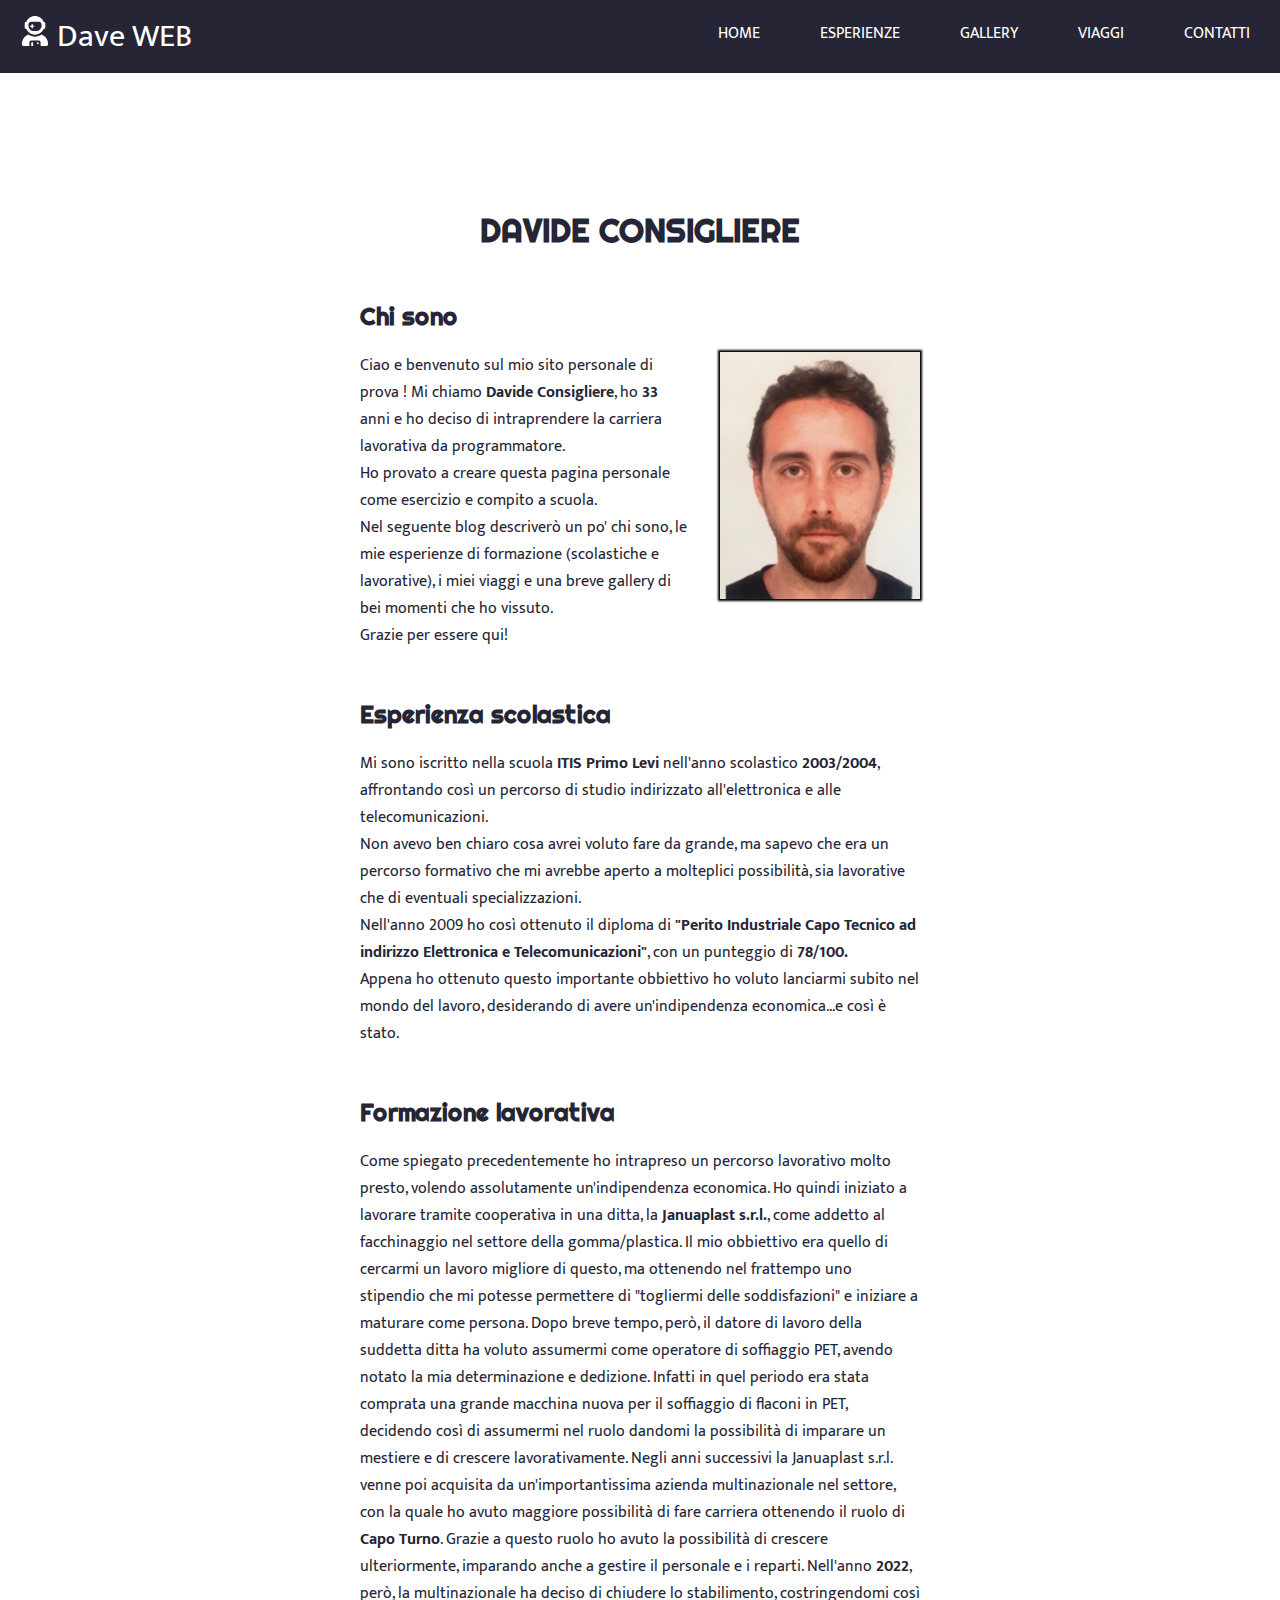
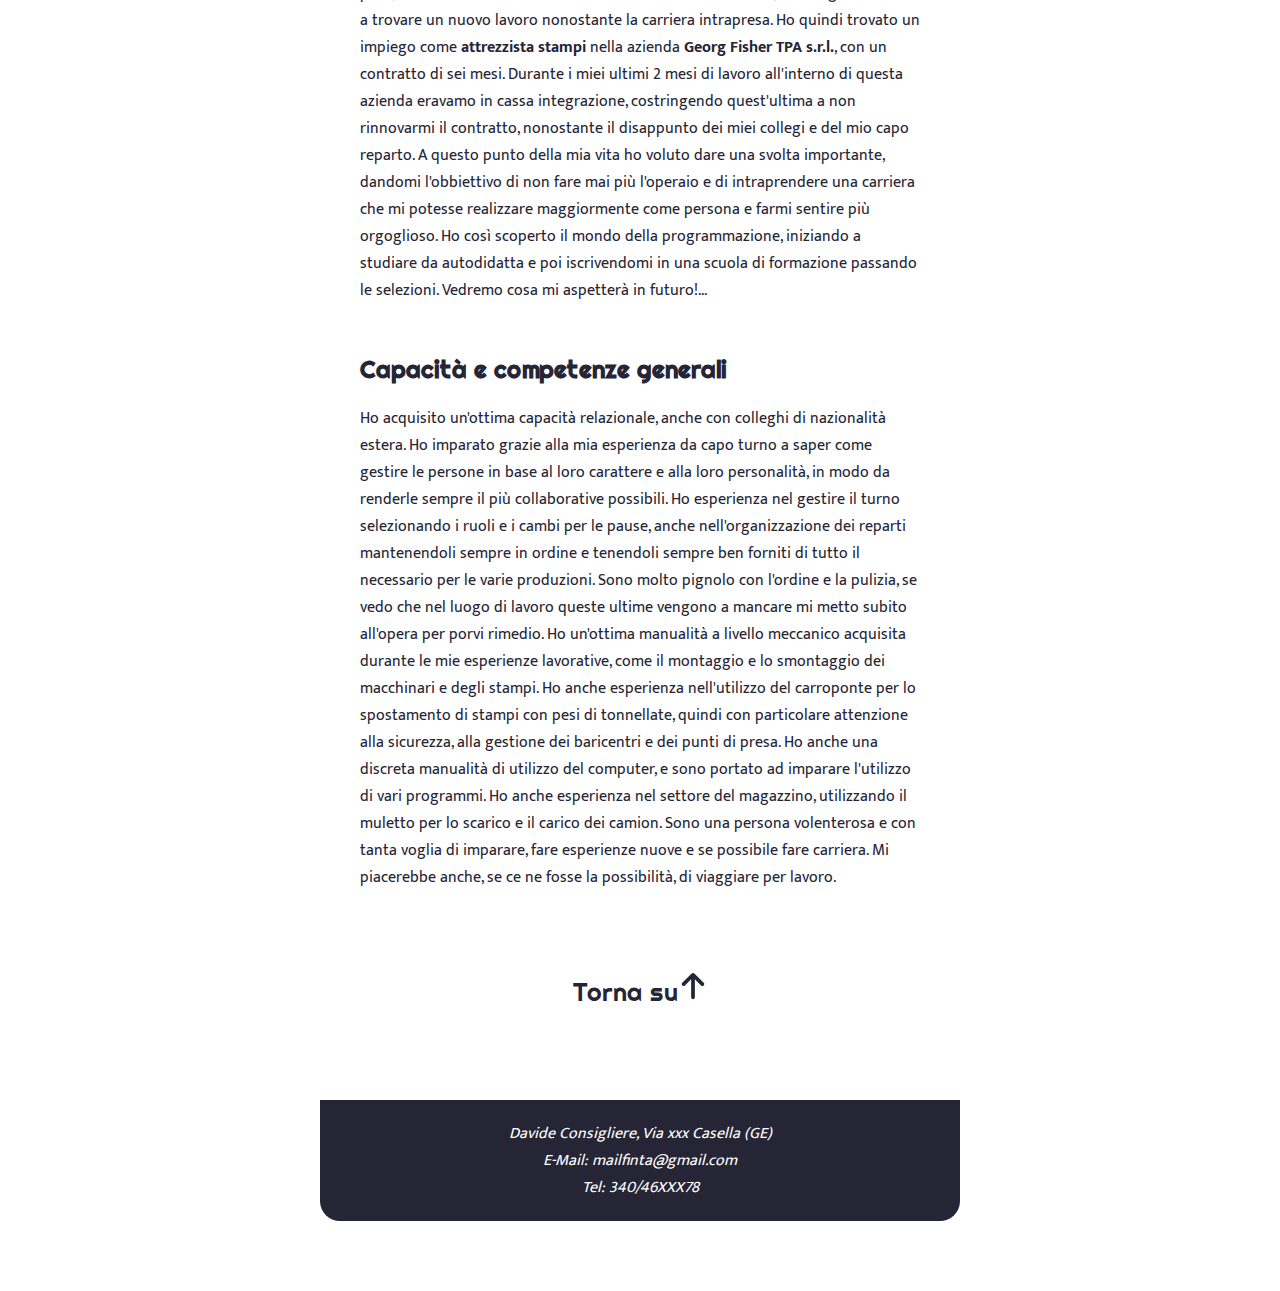
<file: index.html>
<!DOCTYPE html>
<html lang="it">
<head>
    <meta charset="UTF-8">
    <meta http-equiv="X-UA-Compatible" content="IE=edge">
    <meta name="viewport" content="width=device-width, initial-scale=1.0">
    <link rel="shortcut icon" href="./assets/user-astronaut-solid-2.svg">
    <link rel="stylesheet" href="style.css">
    <title>Dave WEB</title>
</head>
<body  id="inizio">
    <header class="header">
        <a href="./index.html" class="logo"><img src="./assets/user-astronaut-solid.svg" alt="Icon"> Dave WEB</a>
        <input class="menu-btn" type="checkbox" id="menu-btn">
        <label class="menu-icon" for="menu-btn">
            <span class="nav-icon"></span>
        </label>
        <ul class="menu">
            <li><a href="./index.html">HOME</a></li>
            <li><a href="./esperienze.html">ESPERIENZE</a></li>
            <li><a href="./gallery.html">GALLERY</a></li>
            <li><a href="./viaggi.html">VIAGGI</a></li>
            <li><a href="./contatti.html">CONTATTI</a></li>
        </ul>
    </header>
    <div class="box-container">
        <div class="box">
            <main>
                <div class="Profilo">
                    <h1>DAVIDE CONSIGLIERE</h1>
                    <h2>Chi sono</h2>
                    <img class="img-profilo" width="200px" src="./assets/me_stesso.jpg" alt="Foto Profilo" title="Davide Consigliere">
                    <p>
                        Ciao e benvenuto sul mio sito personale di prova ! Mi chiamo <b>Davide Consigliere</b>, ho <b>33</b> anni e ho deciso di intraprendere la carriera lavorativa da programmatore.<br>
                        Ho provato a creare questa pagina personale come esercizio e compito a scuola.<br>
                        Nel seguente blog descriverò un po' chi sono, le mie esperienze di formazione (scolastiche e lavorative), i miei viaggi e una breve gallery di bei momenti che ho vissuto.<br>
                        Grazie per essere qui! 
                    </p>
                </div>
                <section>
                    <h2>Esperienza scolastica</h2>
                    <p>
                        Mi sono iscritto nella scuola <b>ITIS Primo Levi</b> nell'anno scolastico <b>2003/2004</b>, affrontando così un percorso di studio indirizzato all'elettronica e alle telecomunicazioni.<br>
                        Non avevo ben chiaro cosa avrei voluto fare da grande, ma sapevo che era un percorso formativo che mi avrebbe aperto a molteplici possibilità, sia lavorative che di eventuali specializzazioni.<br>
                        Nell'anno 2009 ho così ottenuto il diploma di <b>"Perito Industriale Capo Tecnico ad indirizzo Elettronica e Telecomunicazioni"</b>, con un punteggio di <b>78/100.</b><br>
                        Appena ho ottenuto questo importante obbiettivo ho voluto lanciarmi subito nel mondo del lavoro, desiderando di avere un'indipendenza economica...e così è stato.
                    </p>
                </section>
                <section>
                    <h2>Formazione lavorativa</h2>
                    <p>
                        Come spiegato precedentemente ho intrapreso un percorso lavorativo molto presto, volendo assolutamente un'indipendenza economica.
                        Ho quindi iniziato a lavorare tramite cooperativa in una ditta, la <b>Januaplast s.r.l.</b>, come addetto al facchinaggio nel settore della gomma/plastica.
                        Il mio obbiettivo era quello di cercarmi un lavoro migliore di questo, ma ottenendo nel frattempo uno stipendio che mi potesse permettere di "togliermi delle soddisfazioni" e iniziare a maturare come persona.
                        Dopo breve tempo, però, il datore di lavoro della suddetta ditta ha voluto assumermi come operatore di soffiaggio PET, avendo notato la mia determinazione e dedizione.
                        Infatti in quel periodo era stata comprata una grande macchina nuova per il soffiaggio di flaconi in PET, decidendo così di assumermi nel ruolo dandomi la possibilità di imparare un mestiere e di crescere lavorativamente.
                        Negli anni successivi la Januaplast s.r.l. venne poi acquisita da un'importantissima azienda multinazionale nel settore, con la quale ho avuto maggiore possibilità di fare carriera ottenendo il ruolo di <b>Capo Turno</b>.
                        Grazie a questo ruolo ho avuto la possibilità di crescere ulteriormente, imparando anche a gestire il personale e i reparti.
                        Nell'anno <b>2022</b>, però, la multinazionale ha deciso di chiudere lo stabilimento, costringendomi così a trovare un nuovo lavoro nonostante la carriera intrapresa.
                        Ho quindi trovato un impiego come <b>attrezzista stampi</b> nella azienda <b>Georg Fisher TPA s.r.l.</b>, con un contratto di sei mesi.
                        Durante i miei ultimi 2 mesi di lavoro all'interno di questa azienda eravamo in cassa integrazione, costringendo quest'ultima a non rinnovarmi il contratto, nonostante il disappunto dei miei collegi e del mio capo reparto.
                        A questo punto della mia vita ho voluto dare una svolta importante, dandomi l'obbiettivo di non fare mai più l'operaio e di intraprendere una carriera che mi potesse realizzare maggiormente come persona e farmi sentire più orgoglioso.
                        Ho così scoperto il mondo della programmazione, iniziando a studiare da autodidatta e poi iscrivendomi in una scuola di formazione passando le selezioni.
                        Vedremo cosa mi aspetterà in futuro!...
                    </p>
                </section>   
                <section>
                    <h2>Capacità e competenze generali</h2>
                    <p>
                        Ho acquisito un'ottima capacità relazionale, anche con colleghi di nazionalità estera. Ho imparato grazie alla mia esperienza da capo turno a saper come gestire le persone in base al loro carattere e alla loro personalità, in modo da renderle sempre il più collaborative possibili.
                        Ho esperienza nel gestire il turno selezionando i ruoli e i cambi per le pause, anche nell'organizzazione dei reparti mantenendoli sempre in ordine e tenendoli sempre ben forniti di tutto il necessario per le varie produzioni.
                        Sono molto pignolo con l'ordine e la pulizia, se vedo che nel luogo di lavoro queste ultime vengono a mancare mi metto subito all'opera per porvi rimedio.
                        Ho un'ottima manualità a livello meccanico acquisita durante le mie esperienze lavorative, come il montaggio e lo smontaggio dei macchinari e degli stampi.
                        Ho anche esperienza nell'utilizzo del carroponte per lo spostamento di stampi con pesi di tonnellate, quindi con particolare attenzione alla sicurezza, alla gestione dei baricentri e dei punti di presa.
                        Ho anche una discreta manualità di utilizzo del computer, e sono portato ad imparare l'utilizzo di vari programmi.
                        Ho anche esperienza nel settore del magazzino, utilizzando il muletto per lo scarico e il carico dei camion.
                        Sono una persona volenterosa e con tanta voglia di imparare, fare esperienze nuove e se possibile fare carriera.
                        Mi piacerebbe anche, se ce ne fosse la possibilità, di viaggiare per lavoro.
                    </p>
                </section>
                <div class="torna-su">
                    <a href="#inizio"><span class="span-torna-su">Torna su</span><img src="./assets/Icons/arrow-up-solid.svg" alt="Torna su"></a>
                </div>
            </main>
        </div>
        <footer>
            <address>
                Davide Consigliere, Via xxx Casella (GE)<br>
                <div class="box-footer">
                    E-Mail:<a href="mailto:mailfinta@gmail.com"> mailfinta@gmail.com</a><br>
                    Tel:<a href="tel:+39 340 4444888"> 340/46XXX78</a>
                </div>
            </address>
        </footer>   
    </div>  
</body>
</html>
</file>
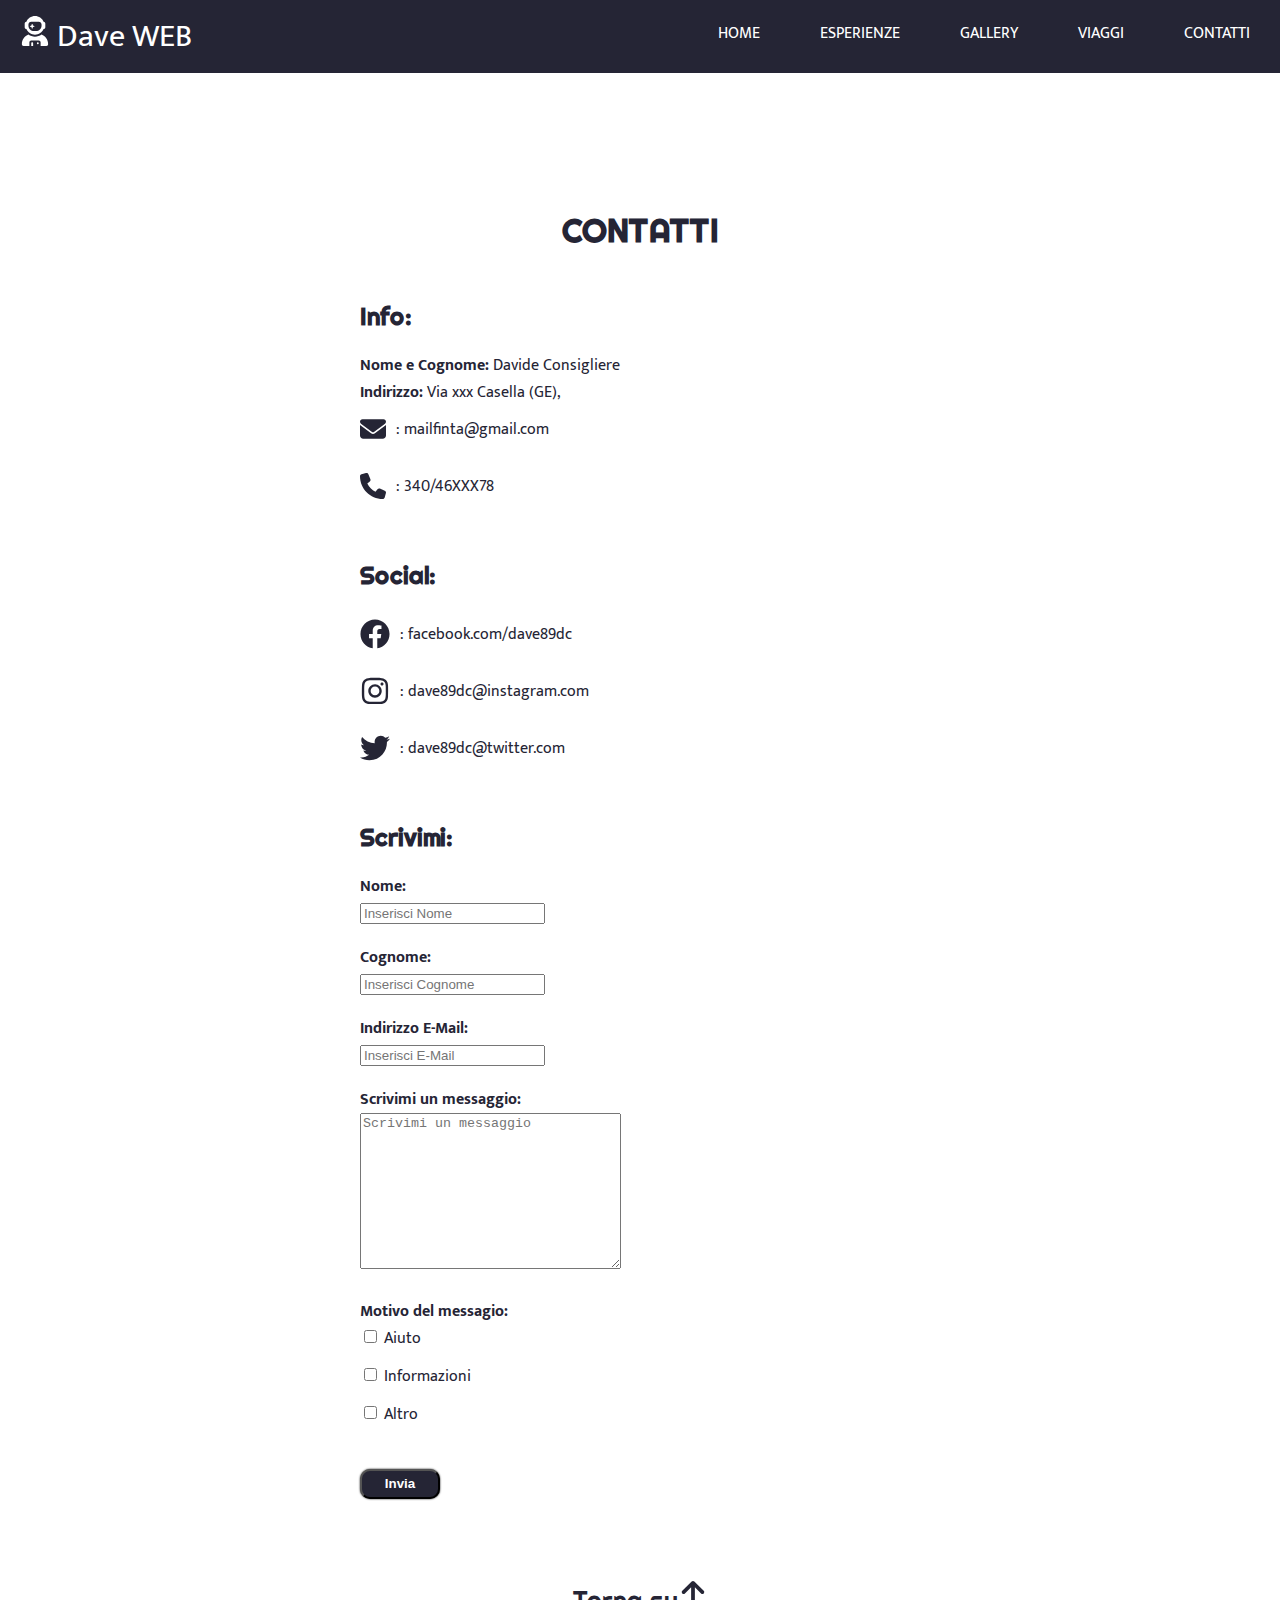
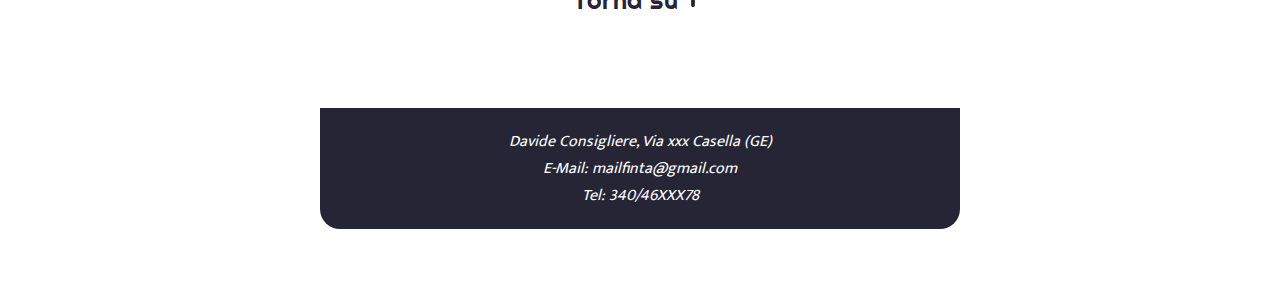
<file: contatti.html>
<!DOCTYPE html>
<html lang="it">
<head>
    <meta charset="UTF-8">
    <meta http-equiv="X-UA-Compatible" content="IE=edge">
    <meta name="viewport" content="width=device-width, initial-scale=1.0">
    <link rel="shortcut icon" href="./assets/user-astronaut-solid-2.svg">
    <link rel="stylesheet" href="style.css">
    <title>Dave WEB</title>
</head>
<body  id="inizio">
    <header class="header">
        <a href="./index.html" class="logo"><img src="./assets/user-astronaut-solid.svg" alt="Icon"> Dave WEB</a>
        <input class="menu-btn" type="checkbox" id="menu-btn">
        <label class="menu-icon" for="menu-btn">
            <span class="nav-icon"></span>
        </label>
        <ul class="menu">
            <li><a href="./index.html">HOME</a></li>
            <li><a href="./esperienze.html">ESPERIENZE</a></li>
            <li><a href="./gallery.html">GALLERY</a></li>
            <li><a href="./viaggi.html">VIAGGI</a></li>
            <li><a href="./contatti.html">CONTATTI</a></li>
        </ul>
    </header>
    <div class="box-container">
        <div class="box">
            <main>
                <h1>CONTATTI</h1>
                <h2>Info:</h2>
                <section>
                    <b>Nome e Cognome:</b> Davide Consigliere<br>
                    <b>Indirizzo:</b> Via xxx Casella (GE),<br>
                    <div class="social-icon">
                        <img src="./assets/Icons/envelope-solid.svg" alt="E-Mail"><a class="info" href="mailto:mailfinta@gmail.com"> : mailfinta@gmail.com</a>
                    </div>
                    <div class="social-icon">
                        <img src="./assets/Icons/phone-solid.svg" alt="Telefono"><a class="info" href="tel:+39 340 44XXX78"> : 340/46XXX78</a>
                    </div>
                </section>
                <h2>Social:</h2>
                <section>
                    <div class="social-icon">
                        <img src="./assets/Icons/facebook.svg" alt="Facebook"><a class="indirizzo" href="indirizzofacebook.com"> : facebook.com/dave89dc</a>
                    </div>
                    <div class="social-icon">
                        <img src="./assets/Icons/instagram.svg" alt="Instagram"><a class="indirizzo" href="indirizzoinstagram.com"> : dave89dc@instagram.com</a>
                    </div>
                    <div class="social-icon">
                        <img src="./assets/Icons/twitter.svg" alt="Twitter"><a class="indirizzo" href="indirizzotwitter.com"> : dave89dc@twitter.com</a>
                    </div>
                </section>
                <h2>Scrivimi:</h2>
                <section>
                    <form action="indirizzoform.dave89dc.com" target="_blank">
                        <label for="nome"><b>Nome:</b></label><br>
                        <input type="text" id="nome" name="nome" placeholder="Inserisci Nome"><br>
                        <label for="cognome"><b>Cognome:</b></label><br>
                        <input type="text" id="cognome" name="cognome" placeholder="Inserisci Cognome"><br>
                        <label for="e-mail"><b>Indirizzo E-Mail:</b></label><br>
                        <input type="text" id="e-mail" name="e-mail" placeholder="Inserisci E-Mail"><br>
                        <b>Scrivimi un messaggio:</b><br>
                        <textarea name="messaggio" id="messaggio" cols="30" rows="10" placeholder="Scrivimi un messaggio"></textarea><br>
                        <b>Motivo del messagio:</b><br>
                        <input type="checkbox" id="aiuto" name="motivo" value="aiuto">
                        <label for="aiuto">Aiuto</label><br>
                        <input type="checkbox" id="informazioni" name="motivo" value="informazioni">
                        <label for="informazioni">Informazioni</label><br>
                        <input type="checkbox" id="altro" name="motivo" value="altro">
                        <label for="altro">Altro</label><br>
                        <button type="submit">Invia</button>
                    </form>
                </section>
                <div class="torna-su">
                    <a href="#inizio"><span class="span-torna-su">Torna su</span><img src="./assets/Icons/arrow-up-solid.svg" alt="Torna su"></a>
                </div>
            </main>
        </div>
        <footer>
            <address>
                Davide Consigliere, Via xxx Casella (GE)<br>
                <div class="box-footer">
                    E-Mail:<a href="mailto:mailfinta@gmail.com"> mailfinta@gmail.com</a><br>
                    Tel:<a href="tel:+39 340 4444888"> 340/46XXX78</a>
                </div>
            </address>
        </footer>   
    </div>  
</body>
</html>
</file>
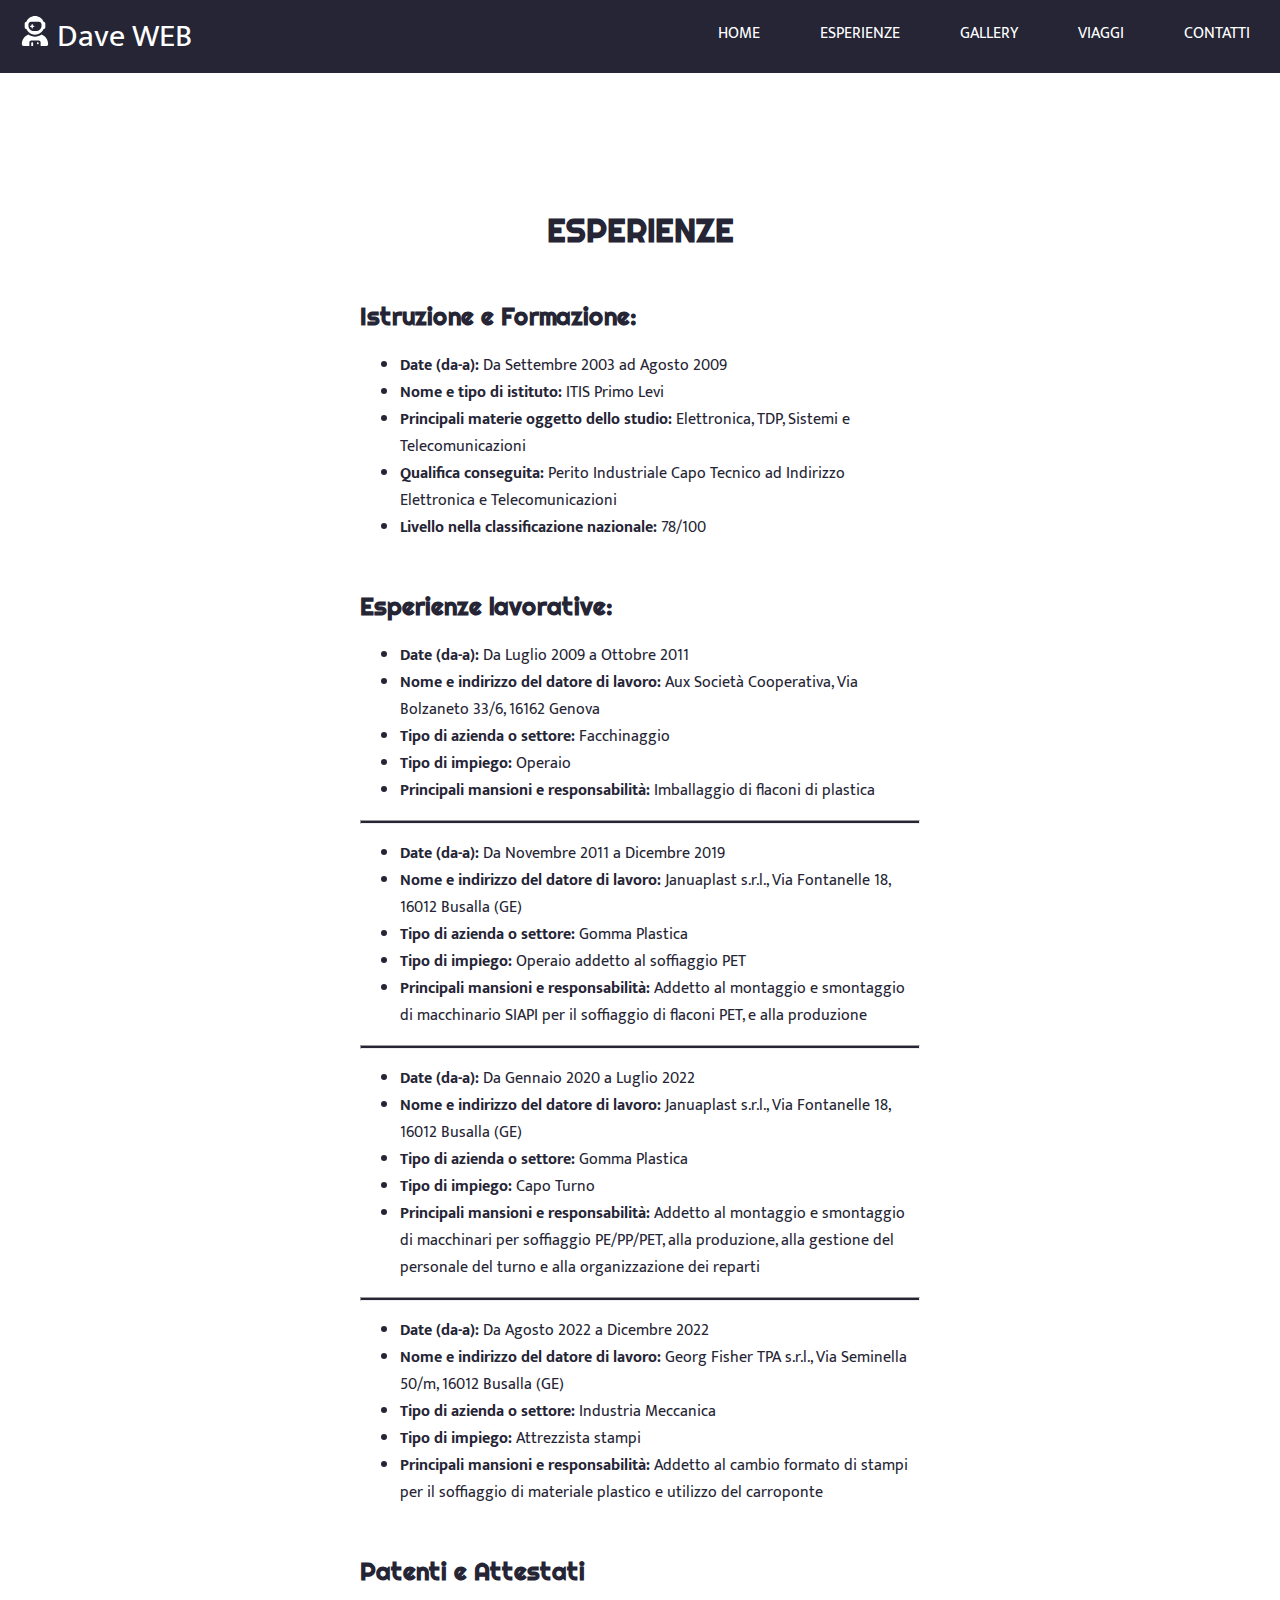
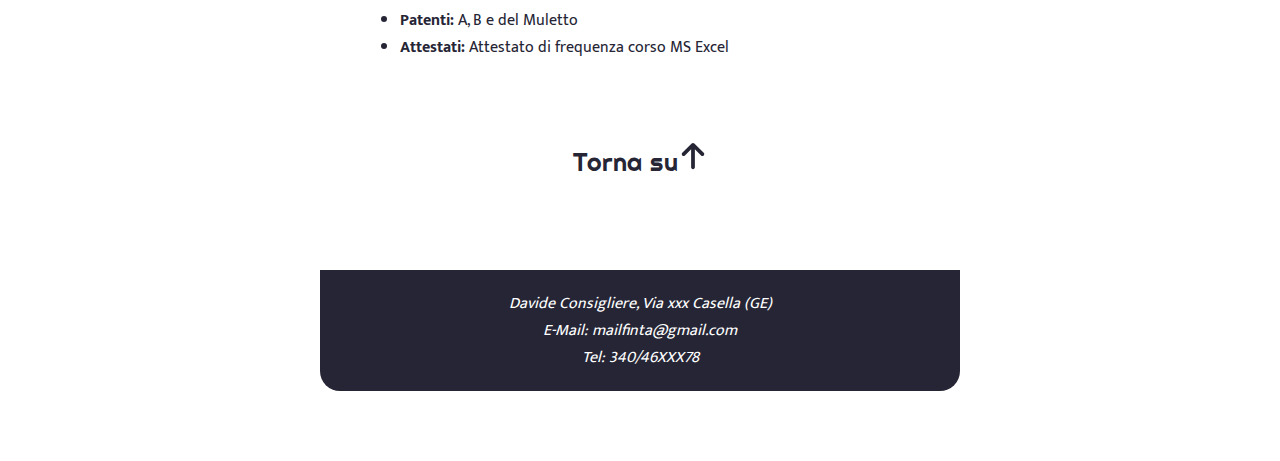
<file: esperienze.html>
<!DOCTYPE html>
<html lang="it">
<head>
    <meta charset="UTF-8">
    <meta http-equiv="X-UA-Compatible" content="IE=edge">
    <meta name="viewport" content="width=device-width, initial-scale=1.0">
    <link rel="shortcut icon" href="./assets/user-astronaut-solid-2.svg">
    <link rel="stylesheet" href="style.css">
    <title>Dave WEB</title>
</head>
<body  id="inizio">
    <header class="header">
        <a href="./index.html" class="logo"><img src="./assets/user-astronaut-solid.svg" alt="Icon"> Dave WEB</a>
        <input class="menu-btn" type="checkbox" id="menu-btn">
        <label class="menu-icon" for="menu-btn">
            <span class="nav-icon"></span>
        </label>
        <ul class="menu">
            <li><a href="./index.html">HOME</a></li>
            <li><a href="./esperienze.html">ESPERIENZE</a></li>
            <li><a href="./gallery.html">GALLERY</a></li>
            <li><a href="./viaggi.html">VIAGGI</a></li>
            <li><a href="./contatti.html">CONTATTI</a></li>
        </ul>
    </header>
    <div class="box-container">
        <div class="box">
            <main>
                <h1>ESPERIENZE</h1>
                <section>
                    <h2>Istruzione e Formazione:</h2>
                    <ul>
                        <li><b>Date (da-a):</b> Da Settembre 2003 ad Agosto 2009</li>
                        <li><b>Nome e tipo di istituto:</b> ITIS Primo Levi</li>
                        <li><b>Principali materie oggetto dello studio:</b> Elettronica, TDP, Sistemi e Telecomunicazioni</li>
                        <li><b>Qualifica conseguita:</b> Perito Industriale Capo Tecnico ad Indirizzo Elettronica e Telecomunicazioni</li>
                        <li><b>Livello nella classificazione nazionale:</b> 78/100</li>
                    </ul>
                </section>
                <section>
                    <h2>Esperienze lavorative:</h2>
                    <ul>
                        <li><b>Date (da-a):</b> Da Luglio 2009 a Ottobre 2011</li>
                        <li><b>Nome e indirizzo del datore di lavoro:</b> Aux Società Cooperativa, Via Bolzaneto 33/6, 16162 Genova</li>
                        <li><b>Tipo di azienda o settore:</b> Facchinaggio</li>
                        <li><b>Tipo di impiego:</b> Operaio</li>
                        <li><b>Principali mansioni e responsabilità:</b> Imballaggio di flaconi di plastica</li>
                    </ul>
                    <hr>
                    <ul>
                        <li><b>Date (da-a):</b> Da Novembre 2011 a Dicembre 2019</li>
                        <li><b>Nome e indirizzo del datore di lavoro:</b> Januaplast s.r.l., Via Fontanelle 18, 16012 Busalla (GE)</li>
                        <li><b>Tipo di azienda o settore:</b> Gomma Plastica</li>
                        <li><b>Tipo di impiego:</b> Operaio addetto al soffiaggio PET</li>
                        <li><b>Principali mansioni e responsabilità:</b> Addetto al montaggio e smontaggio di macchinario SIAPI per il soffiaggio di flaconi PET, e alla produzione</li>
                    </ul>
                    <hr>
                    <ul>
                        <li><b>Date (da-a):</b> Da Gennaio 2020 a Luglio 2022</li>
                        <li><b>Nome e indirizzo del datore di lavoro:</b> Januaplast s.r.l., Via Fontanelle 18, 16012 Busalla (GE)</li>
                        <li><b>Tipo di azienda o settore:</b> Gomma Plastica</li>
                        <li><b>Tipo di impiego:</b> Capo Turno</li>
                        <li><b>Principali mansioni e responsabilità:</b> Addetto al montaggio e smontaggio di macchinari per soffiaggio PE/PP/PET, alla produzione, alla gestione del personale del turno e alla organizzazione dei reparti</li>
                    </ul>
                    <hr>
                    <ul>
                        <li><b>Date (da-a):</b> Da Agosto 2022 a Dicembre 2022</li>
                        <li><b>Nome e indirizzo del datore di lavoro:</b> Georg Fisher TPA s.r.l., Via Seminella 50/m, 16012 Busalla (GE)</li>
                        <li><b>Tipo di azienda o settore:</b> Industria Meccanica</li>
                        <li><b>Tipo di impiego:</b> Attrezzista stampi</li>
                        <li><b>Principali mansioni e responsabilità:</b> Addetto al cambio formato di stampi per il soffiaggio di materiale plastico e utilizzo del carroponte</li>
                    </ul>
                </section>
                <section>
                    <h2>Patenti e Attestati</h2>
                    <ul>
                        <li><b>Patenti:</b> A, B e del Muletto</li>
                        <li><b>Attestati:</b> Attestato di frequenza corso MS Excel</li>
                    </ul>
                </section>
                <div class="torna-su">
                    <a href="#inizio"><span class="span-torna-su">Torna su</span><img src="./assets/Icons/arrow-up-solid.svg" alt="Torna su"></a>
                </div>
            </main>
        </div>
        <footer>
            <address>
                Davide Consigliere, Via xxx Casella (GE)<br>
                <div class="box-footer">
                    E-Mail:<a href="mailto:mailfinta@gmail.com"> mailfinta@gmail.com</a><br>
                    Tel:<a href="tel:+39 340 4444888"> 340/46XXX78</a>
                </div>
            </address>
        </footer>   
    </div>  
</body>
</html>
</file>
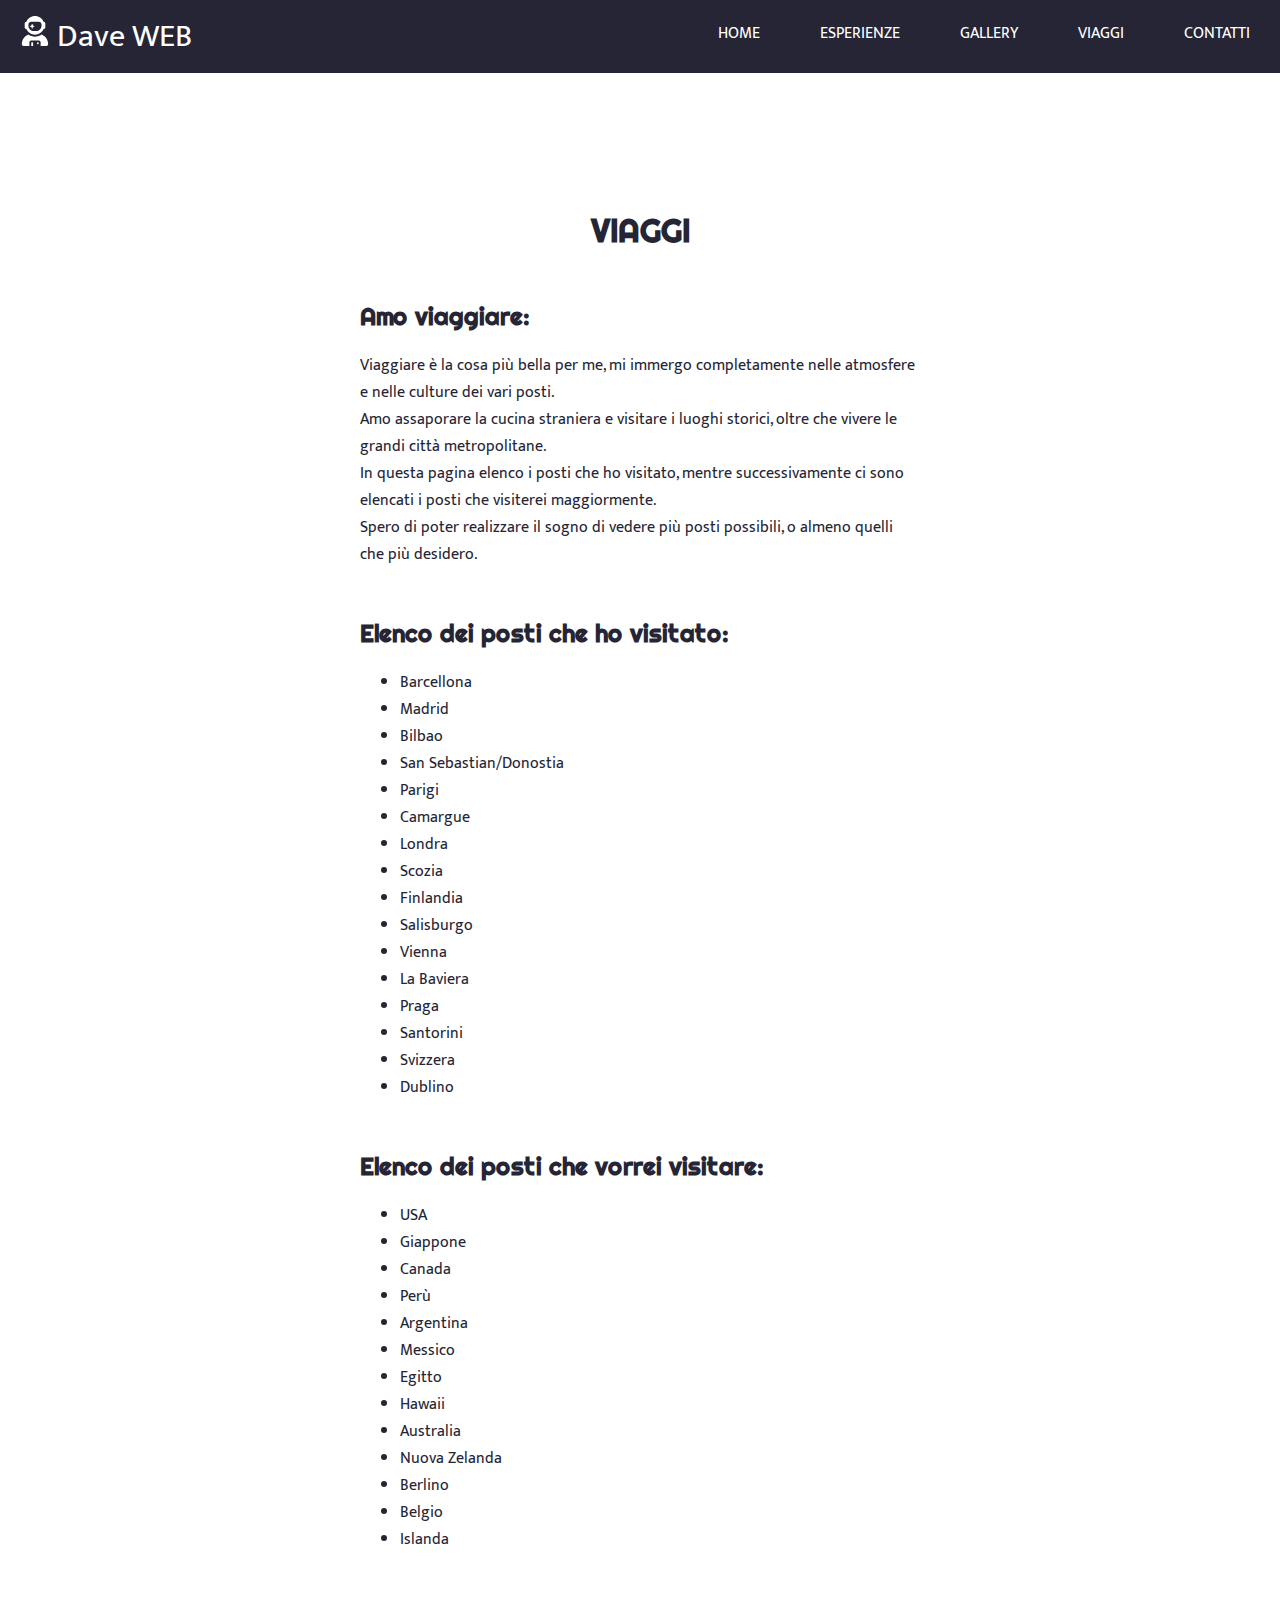
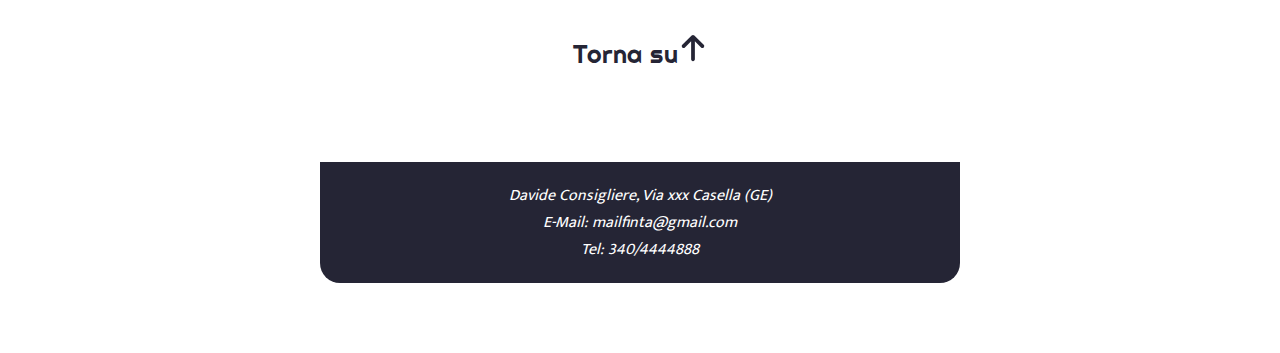
<file: viaggi.html>
<!DOCTYPE html>
<html lang="it">
<head>
    <meta charset="UTF-8">
    <meta http-equiv="X-UA-Compatible" content="IE=edge">
    <meta name="viewport" content="width=device-width, initial-scale=1.0">
    <link rel="shortcut icon" href="./assets/user-astronaut-solid-2.svg">
    <link rel="stylesheet" href="style.css">
    <title>Dave WEB</title>
</head>
<body  id="inizio">
    <header class="header">
        <a href="./index.html" class="logo"><img src="./assets/user-astronaut-solid.svg" alt="Icon"> Dave WEB</a>
        <input class="menu-btn" type="checkbox" id="menu-btn">
        <label class="menu-icon" for="menu-btn">
            <span class="nav-icon"></span>
        </label>
        <ul class="menu">
            <li><a href="./index.html">HOME</a></li>
            <li><a href="./esperienze.html">ESPERIENZE</a></li>
            <li><a href="./gallery.html">GALLERY</a></li>
            <li><a href="./viaggi.html">VIAGGI</a></li>
            <li><a href="./contatti.html">CONTATTI</a></li>
        </ul>
    </header>
    <div class="box-container">
        <div class="box">
            <main>
                <h1>VIAGGI</h1>
            <section>
                <h2>Amo viaggiare:</h2>
                <p>
                Viaggiare è la cosa più bella per me, mi immergo completamente nelle atmosfere e nelle culture dei vari posti.<br>
                Amo assaporare la cucina straniera e visitare i luoghi storici, oltre che vivere le grandi città metropolitane.<br>
                In questa pagina elenco i posti che ho visitato, mentre successivamente ci sono elencati i posti che visiterei maggiormente.<br>
                Spero di poter realizzare il sogno di vedere più posti possibili, o almeno quelli che più desidero.
                </p>
            </section>
            <section>
                <h2>Elenco dei posti che ho visitato:</h2>
                <ul>
                    <li>Barcellona</li>
                    <li>Madrid</li>
                    <li>Bilbao</li>
                    <li>San Sebastian/Donostia</li>
                    <li>Parigi</li>
                    <li>Camargue</li>
                    <li>Londra</li>
                    <li>Scozia</li>
                    <li>Finlandia</li>
                    <li>Salisburgo</li>
                    <li>Vienna</li>
                    <li>La Baviera</li>
                    <li>Praga</li>
                    <li>Santorini</li>
                    <li>Svizzera</li>
                    <li>Dublino</li>
                </ul>
            </section>
            <section>
                <h2>Elenco dei posti che vorrei visitare:</h2>
                <ul>
                    <li>USA</li>
                    <li>Giappone</li>
                    <li>Canada</li>
                    <li>Perù</li>
                    <li>Argentina</li>
                    <li>Messico</li>
                    <li>Egitto</li>
                    <li>Hawaii</li>
                    <li>Australia</li>
                    <li>Nuova Zelanda</li>
                    <li>Berlino</li>
                    <li>Belgio</li>
                    <li>Islanda</li>
                </ul>
            </section>
                <div class="torna-su">
                    <a href="#inizio"><span class="span-torna-su">Torna su</span><img src="./assets/Icons/arrow-up-solid.svg" alt="Torna su"></a>
                </div>
            </main>
        </div>
        <footer>
            <address>
                Davide Consigliere, Via xxx Casella (GE)<br>
                <div class="box-footer">
                    E-Mail:<a href="mailto:mailfinta@gmail.com"> mailfinta@gmail.com</a><br>
                    Tel:<a href="tel:+39 340 4444888"> 340/4444888</a>
                </div>
            </address>
        </footer>   
    </div>  
</body>
</html>
</file>
<file: style.css>
@import url('https://fonts.googleapis.com/css2?family=Mukta:wght@400;700&family=Righteous&display=swap');

html {
    scroll-behavior: smooth;
}

body {
    margin: 0;
    padding: 0;
    font-family: Mukta, sans-serif;
    color: #252535;
    width: 100%;
    background-image: url(https://images.unsplash.com/photo-1656476227579-1e6911bb9925?ixlib=rb-4.0.3&ixid=MnwxMjA3fDB8MHxwaG90by1wYWdlfHx8fGVufDB8fHx8&auto=format&fit=crop&w=1170&q=80);
    background-size: cover;
    background-position: center;
    background-attachment: fixed;
    position: absolute;
}

.header {
    background-color: #252535;
    width: 100%;
    position: fixed;
}

.header a {
    text-decoration: none;
    color: #FFFFFF;
}

.header ul {
    margin: 0;
    padding: 0;
    list-style: none;
    overflow: hidden;
}

.header ul a {
    display: block;
    padding: 20px;
    color: #FFFFFF;
    text-decoration: none;
}

.header ul a:hover {
    text-decoration: underline;
}

.logo {
    float: left;
    font-size: 32px;
    padding: 10px 20px;
}

.menu {
    clear: both;
    max-height: 0;
    transition: max-height .2s ease-out;
}

.menu-icon {
    padding: 35px 35px;
    position: relative;
    float: right;
    cursor: pointer;
}

.nav-icon {
    background-color: #FFFFFF;
    display: block;
    width: 20px;
    height: 2px;
    position: relative;
    transition: background-color .2s ease-out;
}

.nav-icon::before {
    background-color: #FFFFFF;
    content: "";
    display: block;
    width: 100%;
    height: 100%;
    position: absolute;
    transition: background-color .2s ease-out;
    top: 5px;
}

.nav-icon::after {
    background-color: #FFFFFF;
    content: "";
    display: block;
    width: 100%;
    height: 100%;
    position: absolute;
    transition: background-color .2s ease-out;
    top: -5px;
}

.menu-btn {
    display: none;
}

.menu-btn:checked ~ .menu {
    max-height: 400px;
}

.menu-btn:checked ~ .menu-icon .nav-icon {
    background-color: transparent;
}

.menu-btn:checked ~ .menu-icon .nav-icon::before {
    transform: rotate(-45deg);
    top: 0;
}

.menu-btn:checked ~ .menu-icon .nav-icon::after {
    transform: rotate(45deg);
    top: 0;
}

.box {
    padding: 10px 40px;
}

.box-container {
    width: 50%;
    margin: 150px auto 70px;
    background-color: #FFFFFF;
    border-radius: 26px;
}

h1 {
    text-align: center;
    margin-bottom: 50px;
}

h1, h2 {
    font-family: Righteous, sans-serif;
    clear: both;
    margin-top: 50px;
}

hr {
    height: 2px;
    background-color: #252535;
}

.img-profilo {
    float: right;
    margin-left: 30px;
    width: 250px;
    margin-bottom: 50px;
    box-shadow: 0 0 2px 2px black;
}

.img-profilo:hover {
    box-shadow: none;
}

.foto {
    width: 40%;
    margin: 5px;
    justify-content: space-evenly;
    box-shadow: 0 0 2px 2px black;
}

.foto:hover {
    box-shadow: none;
}

main a {
    text-decoration: none;
    color: #252535;
}

main a:hover {
    text-decoration: underline;
}

input {
    margin-bottom: 20px;
}

textarea {
    margin-bottom: 20px;
}

button {
    width: 80px;
    height: 30px;
    margin-top: 30px;
    color: #FFFFFF;
    background-color: #252535;
    border-radius: 10px;
    box-shadow: 0 0 2px 0 black;
    font-weight: bold;
    cursor: pointer;
}

button:active {
    box-shadow: none;
}

footer {
    background-color: #252535;
    width: 100%;
    margin-top: 80px;
    margin-bottom: 30px;
    padding: 20px 0;
    text-align: center;
    border-radius: 0 0 20px 20px;
    color: #FFFFFF;
}

footer a {
    text-decoration: none;
    color: #FFFFFF;
}

footer a:hover {
    text-decoration: underline;
    color: #FFFFFF;
}

.social-icon {
    display: flex;
    align-items: center;
    width: 100%;
    margin-bottom: 10px;
}

.indirizzo {
    margin: 10px;
}

.info {
    margin: 10px;
    margin-right: 18px;
}

.torna-su {
    display: flex;
    flex-direction: row;
    align-items: center;
    justify-content: center;
    margin-top: 80px;
}

.torna-su a {
    text-decoration: none;
}

.torna-su a:hover {
    text-decoration: underline;
}

.span-torna-su {
    font-family: Righteous, sans-serif;
    color: #252535;
    font-size: 25px;
}

label:hover {
    cursor: pointer;
    text-decoration: underline;
}

/* Adattamenti per schermi: */

@media (min-width: 940px) {
    .header li {
        float: left;
    }

    .header li a {
        padding: 20px 30px;
    }

    .header .menu {
        clear: none;
        float: right;
        max-height: 70px;
    }

    .header .menu-icon {
        display: none;
    }
}

@media screen and (max-width: 1350px) {
    .img-profilo {
        float: right;
        margin-left: 30px;
        width: 200px;
        margin-bottom: 50px;
    }
}

@media screen and (max-width: 1250px) {
    .box-container {
        width: 60%;
        margin: 150px auto 70px;
        background-color: #FFFFFF;
        border-radius: 26px;
    }
}

@media screen and (max-width: 980px) {
    .img-profilo {
        float: none;
        width: 200px;
        margin: 0;
    }
}

@media screen and (max-width: 960px) {
    .box-container {
        width: 80%;
        margin: 150px auto 70px;
        background-color: #FFFFFF;
        border-radius: 26px;
    }
}

@media screen and (max-width: 730px) {
    header ul {
        list-style: none;
        margin-right: 5%;
        display: block;
    }
}

@media screen and (max-width: 560px) {
    .box-container {
        width: 95%;
        margin: 150px auto 70px;
        background-color: #FFFFFF;
        border-radius: 26px;
    }
}
</file>
